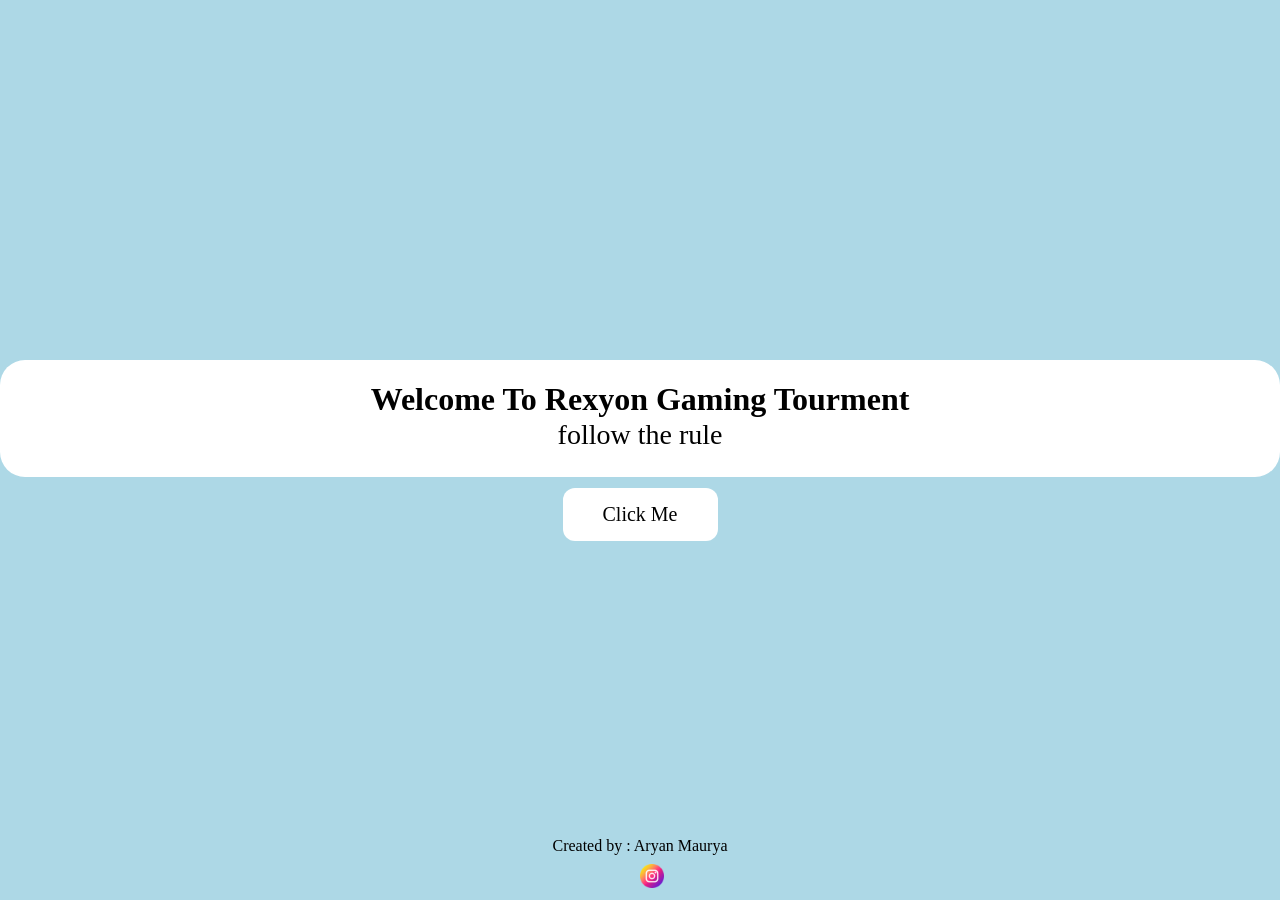
<file: index.html>
<!DOCTYPE html>
<html>
    <head>
        <title>GAMING TOUREMENT</title>
        <link rel="stylesheet" href="style.css">
    </head>
    <body class="background">
        <div class="div1">
           <h1>Welcome To Rexyon Gaming Tourment</h1>
           <p>follow the rule</p>
        </div>

        <div class="div2">
            <a href="main2.html" class="button">Click Me</a>
        </div>

        <div class="instagram">
             <a href="https://www.instagram.com/the_aryan_468/" target="_blank">
                <img src="instagram.png" alt="Instagram Icon" class="social-icon"> 
            </a> 
        </div>

        <div class="size">Created by : Aryan Maurya</div>

        
    </body>
</html>
</file>
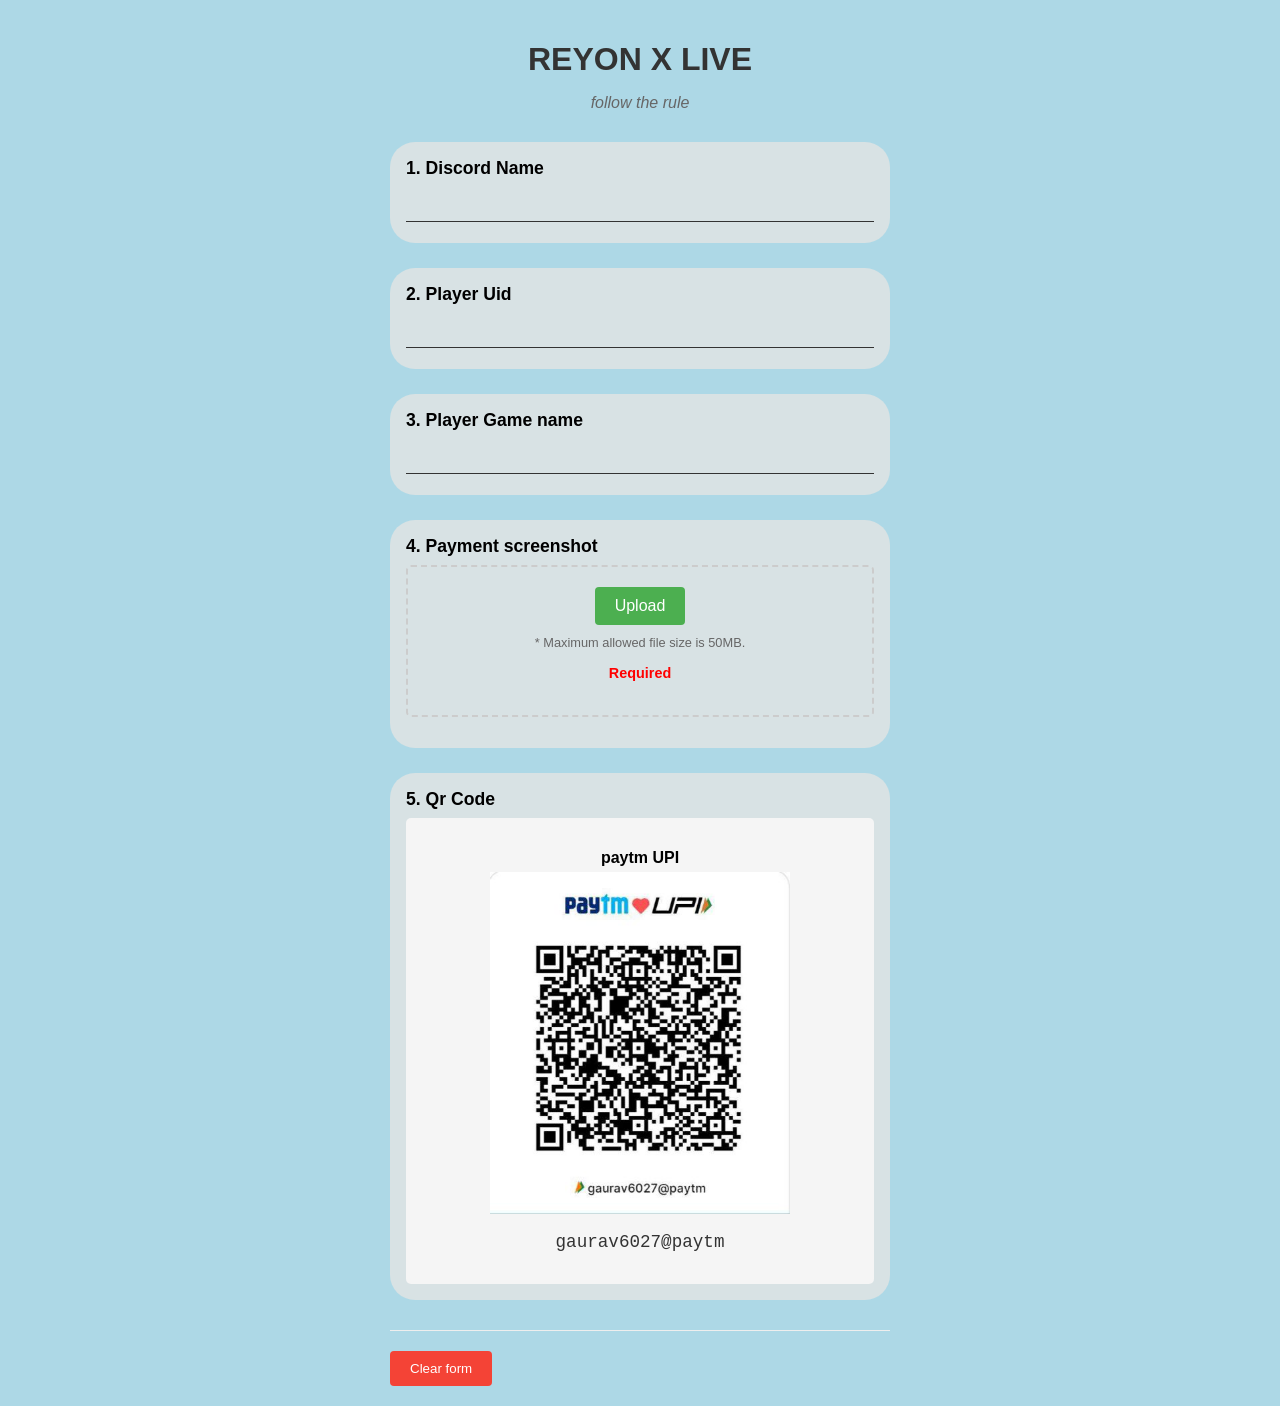
<file: main2.html>
<html>
<head>
  <title>REGISTER FORM</title>
  <link rel="stylesheet" href="style1.css">
</head>
<body class="background">

  <div class="form-container">
    <h1>REYON X LIVE</h1>
    <p class="subtitle">follow the rule</p>
    
    <div class="input-group">
      <label>1. Discord Name</label>
      <input type="text" class="double-underline">
    </div>
    
    <div class="input-group">
      <label>2. Player Uid</label>
      <input type="text" class="double-underline">
    </div>
    
    <div class="input-group">
      <label>3. Player Game name</label>
      <input type="text" class="double-underline">
    </div>
    
    <!-- Payment Screenshot Section -->
    <div class="input-group">
      <label>4. Payment screenshot</label>
      <div class="upload-box">
        <button class="upload-btn">Upload</button>
        <p class="file-info">* Maximum allowed file size is 50MB.</p>
        <p class="required">Required</p>
      </div>
    </div>
    
    <!-- QR Code Section -->
    <div class="input-group">
      <label>5. Qr Code</label>
      <div class="qr-section">
        <p class="qr-title">paytm UPI</p>
        <img src="qr.png" alt="PayTM QR Code"class="image">
        
        <p class="qr-address">gaurav6027@paytm</p>
      </div>
    </div>
    
    <!-- Form Actions -->
    <div class="form-actions">
      <button class="clear-btn">Clear form</button>
    </div>
  </div>





   

</body>
</html>
</file>
<file: style.css>
.background {
    background-color: #add8e6;
    margin: auto;
  }

.div1 {
        position: absolute;
        top: 40%;
        width: 100%;
        height: 13%;
        text-align: center;

        
}

.div1 {
    border-radius: 25px;
    padding: 00px;
    box-sizing: border-box;
    background-color: white;  
    margin: auto;  
}

h1 {
  height: 10px;
  font-size: auto;
}

p {
  font-size: 28px;
}

.button {
  padding: 15px 40px;           /* Bigger button */
  font-size: 20px;              /* Bigger text */
  border-radius: 12px;          /* More rounded corners */
  background-color: #ffffff;    /* Blue color */
  color: rgb(0, 0, 0);                 /* Text color */
  border: none;
  cursor: pointer;
  margin-top: 20px;             /* Space from top */
  display: inline-block;        /* Makes margin/padding behave well */
  text-decoration: none; /* 👈 This removes the underline */
  transition: background-color 0.3s ease, transform 0.2s ease;
}

.button:hover {
  background-color: #f5f5f5;    /* Darker blue on hover */
  transform: scale(1.05);
}

.div2 {
  position: absolute;
  top: 52%;
  width: 100%;
  text-align: center; /* 🔹 This centers inline-block elements like buttons */
}

.instagram {  position: absolute;
  top: 96%;
  width: 100%;
  text-align: center;


} 

.social-icon {
  position: absolute;
  top: 96%;
  width: 100%;
  text-align: center;
  width: 24px; /* Adjust size as needed */
  
}


.size {
  position: absolute;
  top: 93%;
  width: 100%;
  text-align: center;

}
</file>
<file: style1.css>
.background {
    background-color: #add8e6;
    margin: auto;
}

.maintext {
    margin: auto;
    text-align: center;
    margin-top: 10px;

}

.form-container {
    max-width: 500px;
    margin: 0 auto;
    font-family: Arial, sans-serif;
    padding: 20px;
  }
  
  h1 {
    text-align: center;
    color: #333;
    margin-bottom: 10px;
  }
  
  .subtitle {
    text-align: center;
    color: #666;
    margin-bottom: 30px;
    font-style: italic;
  }
  
  .input-group {
    margin-bottom: 25px;
    background-color: #d8e2e4;
    padding: 16px;
    border-radius: 25px;
  }
  
  .input-group label {
    display: block;
    margin-bottom: 8px;
    font-weight: bold;
    font-size: 1.1rem;
  }
  
  .double-underline {
    width: 100%;
    border: none;
    border-bottom: 1px solid #333;
    padding: 8px 0;
    margin-bottom: 5px; /* space between double lines */
    font-size: 1rem;
    background: transparent;
    outline: none;
  }
  
  .double-underline:focus {
    border-bottom: 2px solid #0066cc;
  }

  /* Previous CSS remains the same, add these new styles */

/* Upload Section */
.upload-box {
  border: 2px dashed #ccc;
  padding: 20px;
  text-align: center;
  margin-bottom: 15px;
  border-radius: 5px;
}

.upload-btn {
  background-color: #4CAF50;
  color: white;
  padding: 10px 20px;
  border: none;
  border-radius: 4px;
  cursor: pointer;
  font-size: 1rem;
}

.upload-btn:hover {
  background-color: #45a049;
}

.file-info {
  color: #666;
  font-size: 0.8rem;
  margin: 10px 0 5px;
}

.required {
  color: #ff0000;
  font-size: 0.9rem;
  font-weight: bold;
}

/* QR Code Section */
.qr-section {
  background-color: #f5f5f5;
  padding: 15px;
  border-radius: 5px;
  text-align: center;
}

.qr-title {
  font-weight: bold;
  margin-bottom: 5px;
}

.qr-address {
  font-family: monospace;
  color: #333;
  font-size: 1.1rem;
}

/* Form Actions */
.form-actions {
  display: flex;
  justify-content: space-between;
  align-items: center;
  margin-top: 30px;
  padding-top: 20px;
  border-top: 1px solid #eee;
}

.clear-btn {
  background-color: #f44336;
  color: white;
  padding: 10px 20px;
  border: none;
  border-radius: 4px;
  cursor: pointer;
}

.clear-btn:hover {
  background-color: #d32f2f;
}

.progress {
  color: #666;
  font-style: italic;
}

/* Responsive adjustments */
@media (max-width: 600px) {
  .form-actions {
    flex-direction: column;
    gap: 15px;
  }
}

.image {
  width: 300px;
  height: auto; /* maintains aspect ratio */
}
</file>
